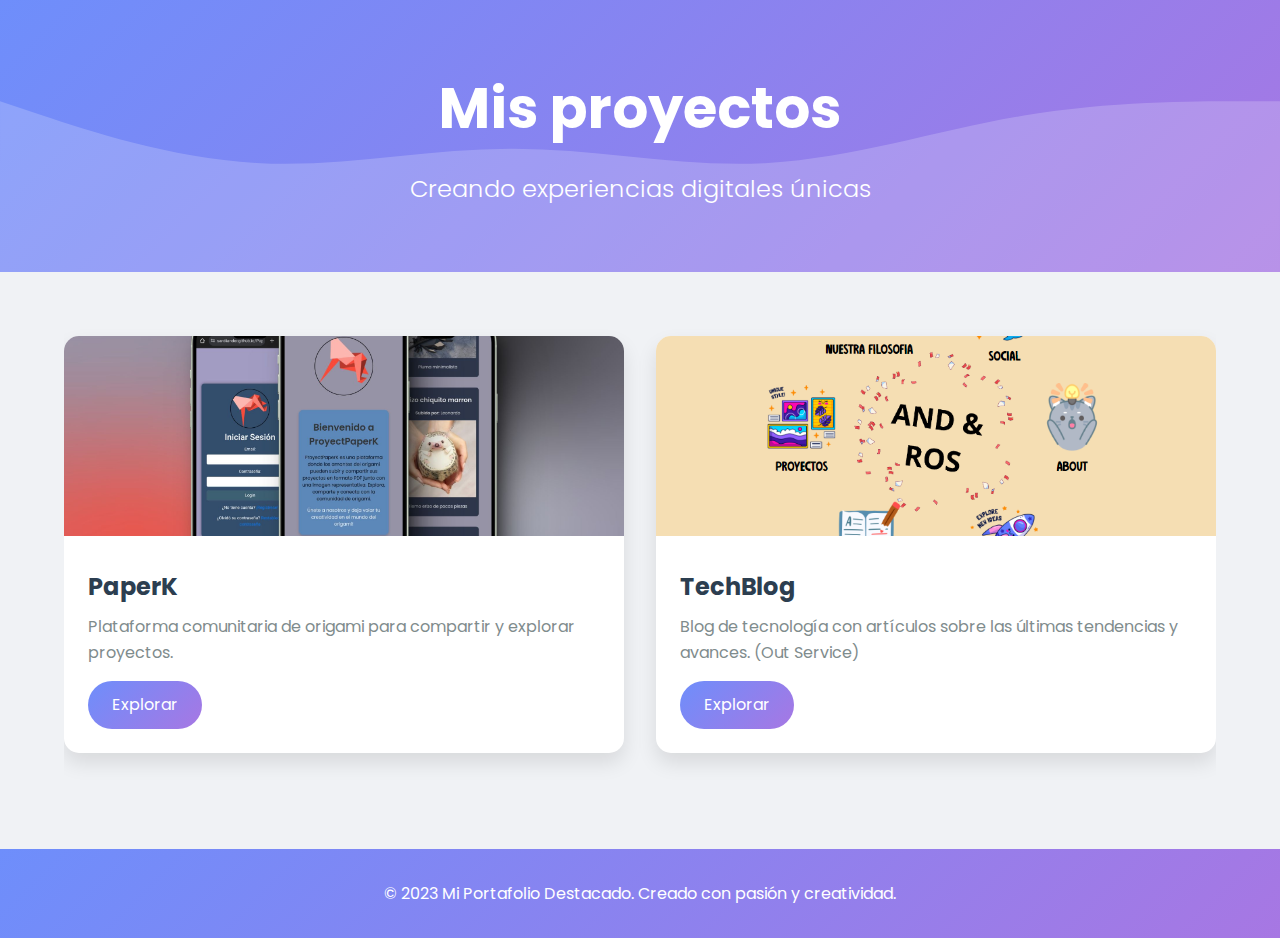
<file: proyectos.html>
<!DOCTYPE html>
<html lang="es">
<head>
    <meta charset="UTF-8">
    <meta name="viewport" content="width=device-width, initial-scale=1.0">
    <link rel="stylesheet" href="proyectos.css">
    <title>Santiago Andermatten Proy</title>
    <link href="https://fonts.googleapis.com/css2?family=Poppins:wght@300;400;600&display=swap" rel="stylesheet">
</head>
<body>
    <header>
        <h1 class="floating">Mis proyectos</h1>
        <p class="subtitle">Creando experiencias digitales únicas</p>
    </header>

    <div class="container">
        <div class="project-grid">
            <div class="project-card" id="paperK">
                <img src="resources/mockups/test.jpg" alt="PaperK" class="project-image">
                <div class="project-info">
                    <h3 class="project-title">PaperK</h3>
                    <p class="project-description">Plataforma comunitaria de origami para compartir y explorar proyectos.</p>
                    <button class="project-link" onclick="toggleProjectDetails('paperK')"><span>Explorar</span></button>
                </div>
                <div class="project-details">
                    <div class="details-content">
                        <div class="details-section">
                            <h4>Características</h4>
                            <ul>
                                <li>Carga de proyectos fácil de usar</li>
                                <li>Tutoriales interactivos de origami</li>
                                <li>Foros y discusiones comunitarias</li>
                                <li>Exposiciones virtuales de origami</li>
                            </ul>
                        </div>
                        <div class="details-section">
                            <h4>Tecnologías</h4>
                            <ul>
                                <li>HTML, Css y Js para el frontend</li>
                                <li>Python, FastAPI Y SqlAlchemy para el backend</li>
                                <li>MySQL (Railway) para la base de datos</li>
                                <li>Github pages y Railway para el despliegue</li>
                            </ul>
                        </div>
                    </div>
                    <div class="details-actions">
                        <a href="https://santiiander.github.io/PaperKFront/" class="action-button visit-button">Visitar Proyecto</a>
                        <a href="https://github.com/santiiander/proyectPaperK" class="action-button source-button">Ver Código Fuente</a>
                    </div>
                </div>
            </div>
            <div class="project-card" id="techBlog">
                <img src="resources/mockups/test2.png" alt="TechBlog" class="project-image">
                <div class="project-info">
                    <h3 class="project-title">TechBlog</h3>
                    <p class="project-description">Blog de tecnología con artículos sobre las últimas tendencias y avances. (Out Service)</p>
                    <button class="project-link" onclick="toggleProjectDetails('techBlog')"><span>Explorar</span></button>
                </div>
                <div class="project-details">
                    <div class="details-content">
                        <div class="details-section">
                            <h4>Características</h4>
                            <ul>
                                <li>Sistema de gestión de contenidos</li>
                                <li>Comentarios y discusiones en artículos</li>
                                <li>Categorización y etiquetado de posts</li>
                                <li>Búsqueda avanzada de contenido</li>
                            </ul>
                        </div>
                        <div class="details-section">
                            <h4>Tecnologías</h4>
                            <ul>
                                <li>Vue.js para el frontend</li>
                                <li>Node.JS para el backend</li>
                                <li>Mysql para la base de datos</li>
                                <li>Railway para despliegue</li>
                            </ul>
                        </div>
                    </div>
                    <div class="details-actions">
                        <a href="#" class="action-button visit-button">Visitar Proyecto</a>
                        <a href="#" class="action-button source-button">Ver Código Fuente</a>
                    </div>
                </div>
            </div>
        </div>
    </div>

    <footer>
        <p>&copy; 2023 Mi Portafolio Destacado. Creado con pasión y creatividad.</p>
    </footer>
    <script src="proyectos.js"></script>
</body>
</html>
</file>
<file: proyectos.css>
* {
    margin: 0;
    padding: 0;
    box-sizing: border-box;
}

body {
    font-family: 'Poppins', sans-serif;
    line-height: 1.6;
    color: #333;
    background-color: #f0f2f5;
}

header {
    background: linear-gradient(135deg, #6e8efb, #a777e3);
    color: #fff;
    text-align: center;
    padding: 4rem 0;
    position: relative;
    overflow: hidden;
}

header::before {
    content: '';
    position: absolute;
    top: 0;
    left: 0;
    right: 0;
    bottom: 0;
    background: url('data:image/svg+xml;charset=utf8,%3Csvg xmlns="http://www.w3.org/2000/svg" viewBox="0 0 1440 320"%3E%3Cpath fill="%23ffffff" fill-opacity="0.2" d="M0,128L48,144C96,160,192,192,288,197.3C384,203,480,181,576,181.3C672,181,768,203,864,197.3C960,192,1056,160,1152,144C1248,128,1344,128,1392,128L1440,128L1440,320L1392,320C1344,320,1248,320,1152,320C1056,320,960,320,864,320C768,320,672,320,576,320C480,320,384,320,288,320C192,320,96,320,48,320L0,320Z"%3E%3C/path%3E%3C/svg%3E') no-repeat bottom;
    background-size: cover;
}

h1 {
    font-size: 3.5rem;
    margin-bottom: 1rem;
    position: relative;
    z-index: 1;
}

.subtitle {
    font-size: 1.5rem;
    font-weight: 300;
    position: relative;
    z-index: 1;
}

.container {
    width: 90%;
    max-width: 1200px;
    margin: auto;
    overflow: hidden;
    padding: 4rem 0;
}

.project-grid {
    display: grid;
    grid-template-columns: repeat(auto-fit, minmax(300px, 1fr));
    gap: 2rem;
}

.project-card {
    background-color: #fff;
    border-radius: 15px;
    box-shadow: 0 10px 20px rgba(0, 0, 0, 0.1);
    overflow: hidden;
    transition: all 0.3s ease;
    position: relative;
}

.project-card:hover {
    transform: translateY(-10px);
    box-shadow: 0 20px 30px rgba(0, 0, 0, 0.15);
}

.project-image {
    width: 100%;
    height: 200px;
    object-fit: cover;
    transition: transform 0.3s ease;
}

.project-card:hover .project-image {
    transform: scale(1.1);
}

.project-info {
    padding: 1.5rem;
    position: relative;
}

.project-title {
    font-size: 1.5rem;
    margin-bottom: 0.5rem;
    color: #2c3e50;
}

.project-description {
    font-size: 1rem;
    color: #7f8c8d;
    margin-bottom: 1rem;
}

.project-link {
    display: inline-block;
    background: linear-gradient(135deg, #6e8efb, #a777e3);
    color: #fff;
    padding: 0.7rem 1.5rem;
    text-decoration: none;
    border-radius: 25px;
    transition: all 0.3s ease;
    position: relative;
    overflow: hidden;
    border: none;
    cursor: pointer;
    font-family: 'Poppins', sans-serif;
    font-size: 1rem;
}

.project-link:hover {
    transform: translateY(-3px);
    box-shadow: 0 5px 15px rgba(0, 0, 0, 0.2);
}

.project-link::after {
    content: '';
    position: absolute;
    top: 0;
    left: 0;
    width: 100%;
    height: 100%;
    background: linear-gradient(135deg, #a777e3, #6e8efb);
    opacity: 0;
    transition: opacity 0.3s ease;
}

.project-link:hover::after {
    opacity: 1;
}

.project-link span {
    position: relative;
    z-index: 1;
}

.project-details {
    background-color: #f8f9fa;
    padding: 1.5rem;
    display: none;
    transition: all 0.3s ease;
}

.project-details.active {
    display: block;
}

.details-content {
    display: flex;
    justify-content: space-between;
    margin-bottom: 1.5rem;
}

.details-section {
    flex: 1;
    margin-right: 1rem;
}

.details-section h4 {
    font-size: 1.2rem;
    margin-bottom: 0.5rem;
    color: #2c3e50;
}

.details-section ul {
    list-style-type: disc;
    padding-left: 1.5rem;
    color: #7f8c8d;
}

.details-actions {
    display: flex;
    justify-content: center;
    gap: 1rem;
}

.action-button {
    display: inline-block;
    padding: 0.7rem 1.5rem;
    text-decoration: none;
    border-radius: 25px;
    transition: all 0.3s ease;
    font-weight: 600;
}

.visit-button {
    background-color: #6e8efb;
    color: #fff;
}

.source-button {
    background-color: #2c3e50;
    color: #fff;
}

.action-button:hover {
    transform: translateY(-3px);
    box-shadow: 0 5px 15px rgba(0, 0, 0, 0.2);
}

footer {
    background: linear-gradient(135deg, #6e8efb, #a777e3);
    color: #fff;
    text-align: center;
    padding: 2rem 0;
    margin-top: 2rem;
}

@keyframes float {
    0% { transform: translateY(0px); }
    50% { transform: translateY(-20px); }
    100% { transform: translateY(0px); }
}

.floating {
    animation: float 6s ease-in-out infinite;
}

@media (max-width: 768px) {
    .details-content {
        flex-direction: column;
    }

    .details-section {
        margin-right: 0;
        margin-bottom: 1rem;
    }

    .project-grid {
        grid-template-columns: 1fr;
    }
}
</file>
